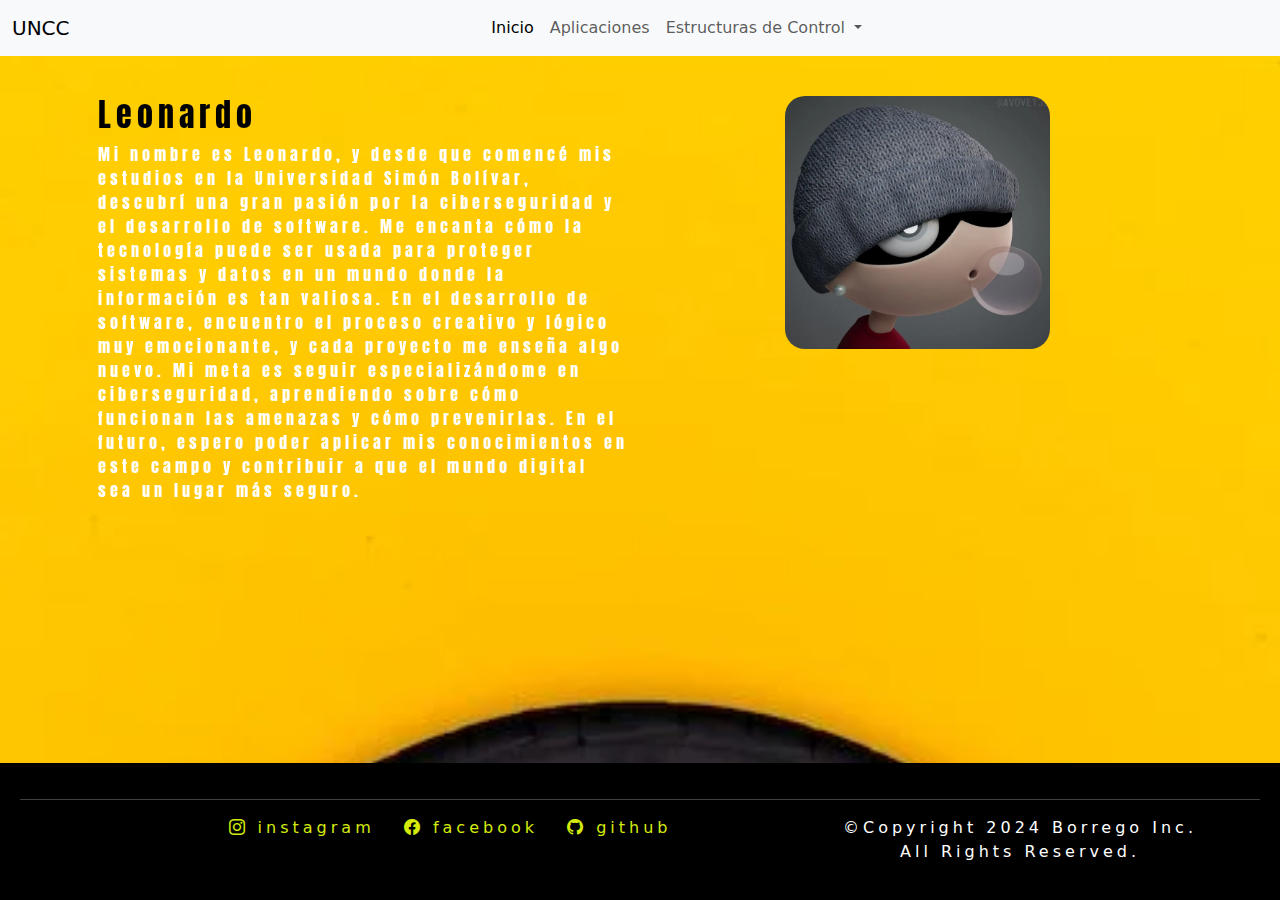
<file: index.html>
<!doctype html>
<html lang="es">

<head>
    <meta charset="utf-8">
    <meta name="viewport" content="width=device-width, initial-scale=1">
    <title>Bootstrap Demo</title>
    <link rel="stylesheet" href="assets/img/Premium Photo _ Alloy wheels with white background.webp">
    <link href="https://cdn.jsdelivr.net/npm/bootstrap@5.3.3/dist/css/bootstrap.min.css" rel="stylesheet" integrity="sha384-QWTKZyjpPEjISv5WaRU9OFeRpok6YctnYmDr5pNlyT2bRjXh0JMhjY6hW+ALEwIH" crossorigin="anonymous">
    <link rel="stylesheet" href="https://cdn.jsdelivr.net/npm/bootstrap-icons@1.11.3/font/bootstrap-icons.min.css">
    <link rel="stylesheet" href="./CSS/style.css">

    <link href="https://unpkg.com/aos@2.3.1/dist/aos.css" rel="stylesheet">
    <link rel="preconnect" href="https://fonts.googleapis.com">
    <link rel="preconnect" href="https://fonts.gstatic.com" crossorigin>
    <link href="https://fonts.googleapis.com/css2?family=Anton&display=swap" rel="stylesheet">
</head>

<body>
    <header>
        <nav class="navbar navbar-expand-lg navbar-light bg-light">
            <div class="container-fluid">
                <a class="navbar-brand" href="../index.html">UNCC</a>
                <button class="navbar-toggler" type="button" data-bs-toggle="collapse" data-bs-target="#navbarSupportedContent" aria-controls="navbarSupportedContent" aria-expanded="false" aria-label="Toggle navigation">
                    <span class="navbar-toggler-icon"></span>
                </button>
                <div class="collapse navbar-collapse" id="navbarSupportedContent">
                    <ul class="navbar-nav mx-auto mb-2 mb-lg-0">
                        <li class="nav-item">
                            <a class="nav-link active" aria-current="page" href="../index.html">Inicio</a>
                        </li>
                        <li class="nav-item">
                            <a class="nav-link" href=".//page/Video.html">Aplicaciones</a>
                        </li>
                        <li class="nav-item dropdown">
                            <a class="nav-link dropdown-toggle" href="#" id="navbarDropdown" role="button" data-bs-toggle="dropdown" aria-expanded="false">
                                Estructuras de Control
                            </a>
                            <ul class="dropdown-menu" aria-labelledby="navbarDropdown">
                                <li><a class="dropdown-item" href="./page/lineal.html">Lineal</a></li>
                                <li><a class="dropdown-item" href="./page/if.html">if</a></li>
                                <li><a class="dropdown-item" href="./page/case.html">case</a></li>
                                <li><a class="dropdown-item" href="./page/Dowhile.html">do while</a></li>
                                <li><a class="dropdown-item" href="./page/While.html">while</a></li>
                                <li><hr class="dropdown-divider"></li>
                                <li><a class="dropdown-item" href="#">Something else here</a></li>
                            </ul>
                        </li>
                    </ul>
                </div>
            </div>
        </nav>
    </header>

    <main class="container my-4">
        <section>
            <div class="row">
                <div class="col-lg-6 col-md-6 col-sm-12" data-aos="fade-right">
                    <h2>Leonardo</h2>
                    <p class="texto">Mi nombre es Leonardo, y desde que comencé mis estudios en la Universidad Simón Bolívar, descubrí una gran pasión por la ciberseguridad y el desarrollo de software. Me encanta cómo la tecnología puede ser usada para proteger sistemas y datos en un mundo donde la información es tan valiosa. En el desarrollo de software, encuentro el proceso creativo y lógico muy emocionante, y cada proyecto me enseña algo nuevo. Mi meta es seguir especializándome en ciberseguridad, aprendiendo sobre cómo funcionan las amenazas y cómo prevenirlas. En el futuro, espero poder aplicar mis conocimientos en este campo y contribuir a que el mundo digital sea un lugar más seguro.</p>
                </div>
                <div class="col-lg-6 col-md-6 col-sm-12 text-center "data-aos="fade-up">
                    <img src="./assets/img/Avatar.webp" alt="Avatar de programador" class="imagen"> 
                </div>
            </div>
        </section>
    </main>

    <footer class="footer fixed-bottom  text-center">
        <hr>
        <div class="container">
            <div class="row">
                <div class="col-md-8">
                    <div class="footer-links">
                        <a href="https://www.instagram.com/leonardo__ge_/">
                            <i class="bi bi-instagram"></i>
                            instagram
                        </a>
                        <a href="https://www.facebook.com/profile.php?id=100027900750418">
                            <i class="bi bi-facebook"></i>
                            facebook
                        </a>
                        <a href="https://github.com/LeonardoGE50">
                            <i class="bi bi-github"></i>
                            github
                        </a>
                    </div>
                </div>
                <div class="col-md-4 text-center">
                    <p>©Copyright 2024 Borrego Inc. All Rights Reserved.</p>
                </div>
            </div>
        </div>
    </footer>
    <script src="https://unpkg.com/aos@2.3.1/dist/aos.js"></script>
    <script>
        AOS.init({
            easing: 'ease-out-back',
            duration: 1000
        });
    </script>
    
    <script src="https://cdn.jsdelivr.net/npm/bootstrap@5.3.3/dist/js/bootstrap.bundle.min.js" integrity="sha384-YvpcrYf0tY3lHB60NNkmXc5s9fDVZLESaAA55NDzOxhy9GkcIdslK1eN7N6jIeHz" crossorigin="anonymous"></script>
</body>

</html>
</file>
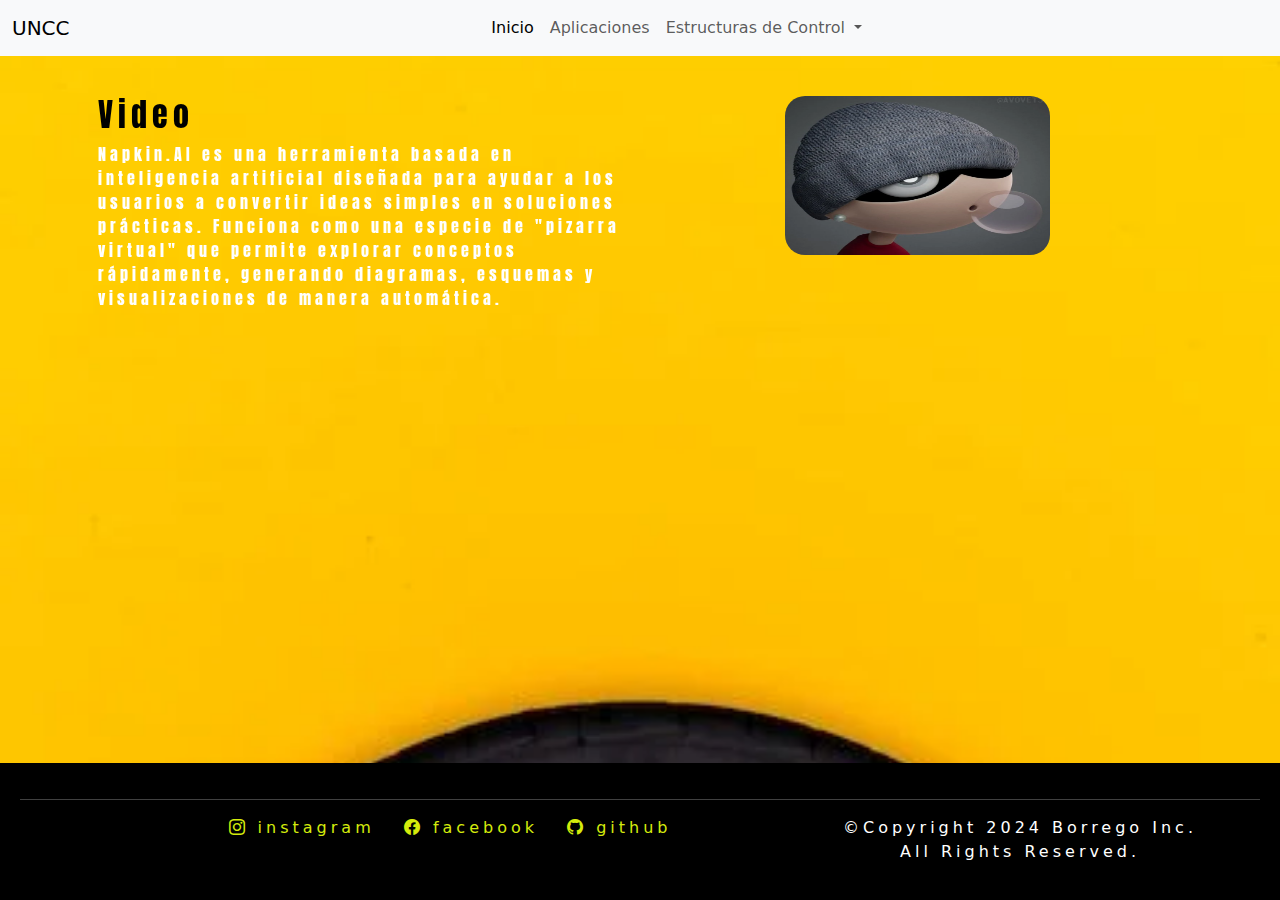
<file: page/Video.html>
<!doctype html>
<html lang="es">

<head>
    <meta charset="utf-8">
    <meta name="viewport" content="width=device-width, initial-scale=1">
    <title>Bootstrap Demo</title>
    <link href="https://cdn.jsdelivr.net/npm/bootstrap@5.3.3/dist/css/bootstrap.min.css" rel="stylesheet" integrity="sha384-QWTKZyjpPEjISv5WaRU9OFeRpok6YctnYmDr5pNlyT2bRjXh0JMhjY6hW+ALEwIH" crossorigin="anonymous">
    <link rel="stylesheet" href="https://cdn.jsdelivr.net/npm/bootstrap-icons@1.11.3/font/bootstrap-icons.min.css">
    <link rel="stylesheet" href="../CSS/style.css">

    <link href="https://unpkg.com/aos@2.3.1/dist/aos.css" rel="stylesheet">
    <link rel="preconnect" href="https://fonts.googleapis.com">
    <link rel="preconnect" href="https://fonts.gstatic.com" crossorigin>
    <link href="https://fonts.googleapis.com/css2?family=Anton&display=swap" rel="stylesheet">
</head>

<body>
    <header>
        <nav class="navbar navbar-expand-lg navbar-light bg-light">
            <div class="container-fluid">
                <a class="navbar-brand" href="../index.html">UNCC</a>
                <button class="navbar-toggler" type="button" data-bs-toggle="collapse" data-bs-target="#navbarSupportedContent" aria-controls="navbarSupportedContent" aria-expanded="false" aria-label="Toggle navigation">
                    <span class="navbar-toggler-icon"></span>
                </button>
                <div class="collapse navbar-collapse" id="navbarSupportedContent">
                    <ul class="navbar-nav mx-auto mb-2 mb-lg-0">
                        <li class="nav-item">
                            <a class="nav-link active" aria-current="page" href="../index.html">Inicio</a>
                        </li>
                        <li class="nav-item">
                            <a class="nav-link" href=".//page/Video.html">Aplicaciones</a>
                        </li>
                        <li class="nav-item dropdown">
                            <a class="nav-link dropdown-toggle" href="#" id="navbarDropdown" role="button" data-bs-toggle="dropdown" aria-expanded="false">
                                Estructuras de Control
                            </a>
                            <ul class="dropdown-menu" aria-labelledby="navbarDropdown">
                                <li><a class="dropdown-item" href="./lineal.html">Lineal</a></li>
                                <li><a class="dropdown-item" href="./if.html">if</a></li>
                                <li><a class="dropdown-item" href="./case.html">case</a></li>
                                <li><a class="dropdown-item" href="./Dowhile.html">do while</a></li>
                                <li><a class="dropdown-item" href="./While.html">while</a></li>
                                <li><hr class="dropdown-divider"></li>
                                <li><a class="dropdown-item" href="#">Something else here</a></li>
                            </ul>
                        </li>
                    </ul>
                </div>
            </div>
        </nav>
    </header>

    <main class="container my-4">
        <section>
            <div class="row">
                <div class="col-lg-6 col-md-6 col-sm-12" data-aos="fade-right">
                    <h2>Video</h2>
                    <p class="texto">Napkin.AI es una herramienta basada en inteligencia artificial diseñada para ayudar a los usuarios a convertir ideas simples en soluciones prácticas. Funciona como una especie de "pizarra virtual" que permite explorar conceptos rápidamente, generando diagramas, esquemas y visualizaciones de manera automática.</p>
                </div>
                <div class="col-lg-6 col-md-6 col-sm-12 text-center "data-aos="fade-up">
                <a href="https://drive.google.com/file/d/1ysuTqHppoGnhiCJc-m7jeacIljpZc0VU/view?usp=sharing">
                    <img src="../assets/img/Avatar.webp" alt="Avatar de programador" class="imagen"> 
                </a>
                </div>
            </div>
        </section>
    </main>

    <footer class="footer fixed-bottom  text-center">
        <hr>
        <div class="container">
            <div class="row">
                <div class="col-md-8">
                    <div class="footer-links">
                        <a href="https://www.instagram.com/leonardo__ge_/">
                            <i class="bi bi-instagram"></i>
                            instagram
                        </a>
                        <a href="https://www.facebook.com/profile.php?id=100027900750418">
                            <i class="bi bi-facebook"></i>
                            facebook
                        </a>
                        <a href="https://github.com/LeonardoGE50">
                            <i class="bi bi-github"></i>
                            github
                        </a>
                    </div>
                </div>
                <div class="col-md-4 text-center">
                    <p>©Copyright 2024 Borrego Inc. All Rights Reserved.</p>
                </div>
            </div>
        </div>
    </footer>
    <script src="https://unpkg.com/aos@2.3.1/dist/aos.js"></script>
    <script>
        AOS.init({
            easing: 'ease-out-back',
            duration: 1000
        });
    </script>
    
    <script src="https://cdn.jsdelivr.net/npm/bootstrap@5.3.3/dist/js/bootstrap.bundle.min.js" integrity="sha384-YvpcrYf0tY3lHB60NNkmXc5s9fDVZLESaAA55NDzOxhy9GkcIdslK1eN7N6jIeHz" crossorigin="anonymous"></script>
</body>
</file>
<file: CSS/style.css>
html, body {
    height: 100%;
    margin: 0;
}

body {
    background: url(../assets/img/Premium\ Photo\ _\ Alloy\ wheels\ with\ white\ background.webp) no-repeat center center fixed;
    background-size: cover;
    color: #000;
}

section {
    padding: 1rem;
    text-align: left;
}

h2 {
    letter-spacing: 5px;
    font-family: "Anton", sans-serif;
    font-weight: 400;
    font-style: normal;
    color: #000000;
}

.texto {
    color: #ffffff;
    font-weight: 300;
    font-family: "Anton", sans-serif; 
}

.imagen {
    width: 50%;
    height: 60%;
    border-radius: 20px;
}

.imagen2 {
    width: 50%;
    height: 60%;
    border-radius: 20px;
}

.footer {
    background-color: #000000;
    color: #fff;
    padding: 20px;
    text-align: center;
}

.footer-links a {
    margin: 0 10px;
    color: #d4eb0c;
    text-decoration: none;
    transition: color 0.2s ease;
}

.footer-links a:hover {
    color: #ccc;
}

.IF {
    width: 50%;
    height: 40%;
}

.programador {
    width: 100%;
    height: auto;
    border-radius: 5px;
}

.row {
    letter-spacing: 4px;
}
.Case {
    width: 30rem;
    height: auto;
    border-radius: 5px;
    text-align: center;
}
</file>
